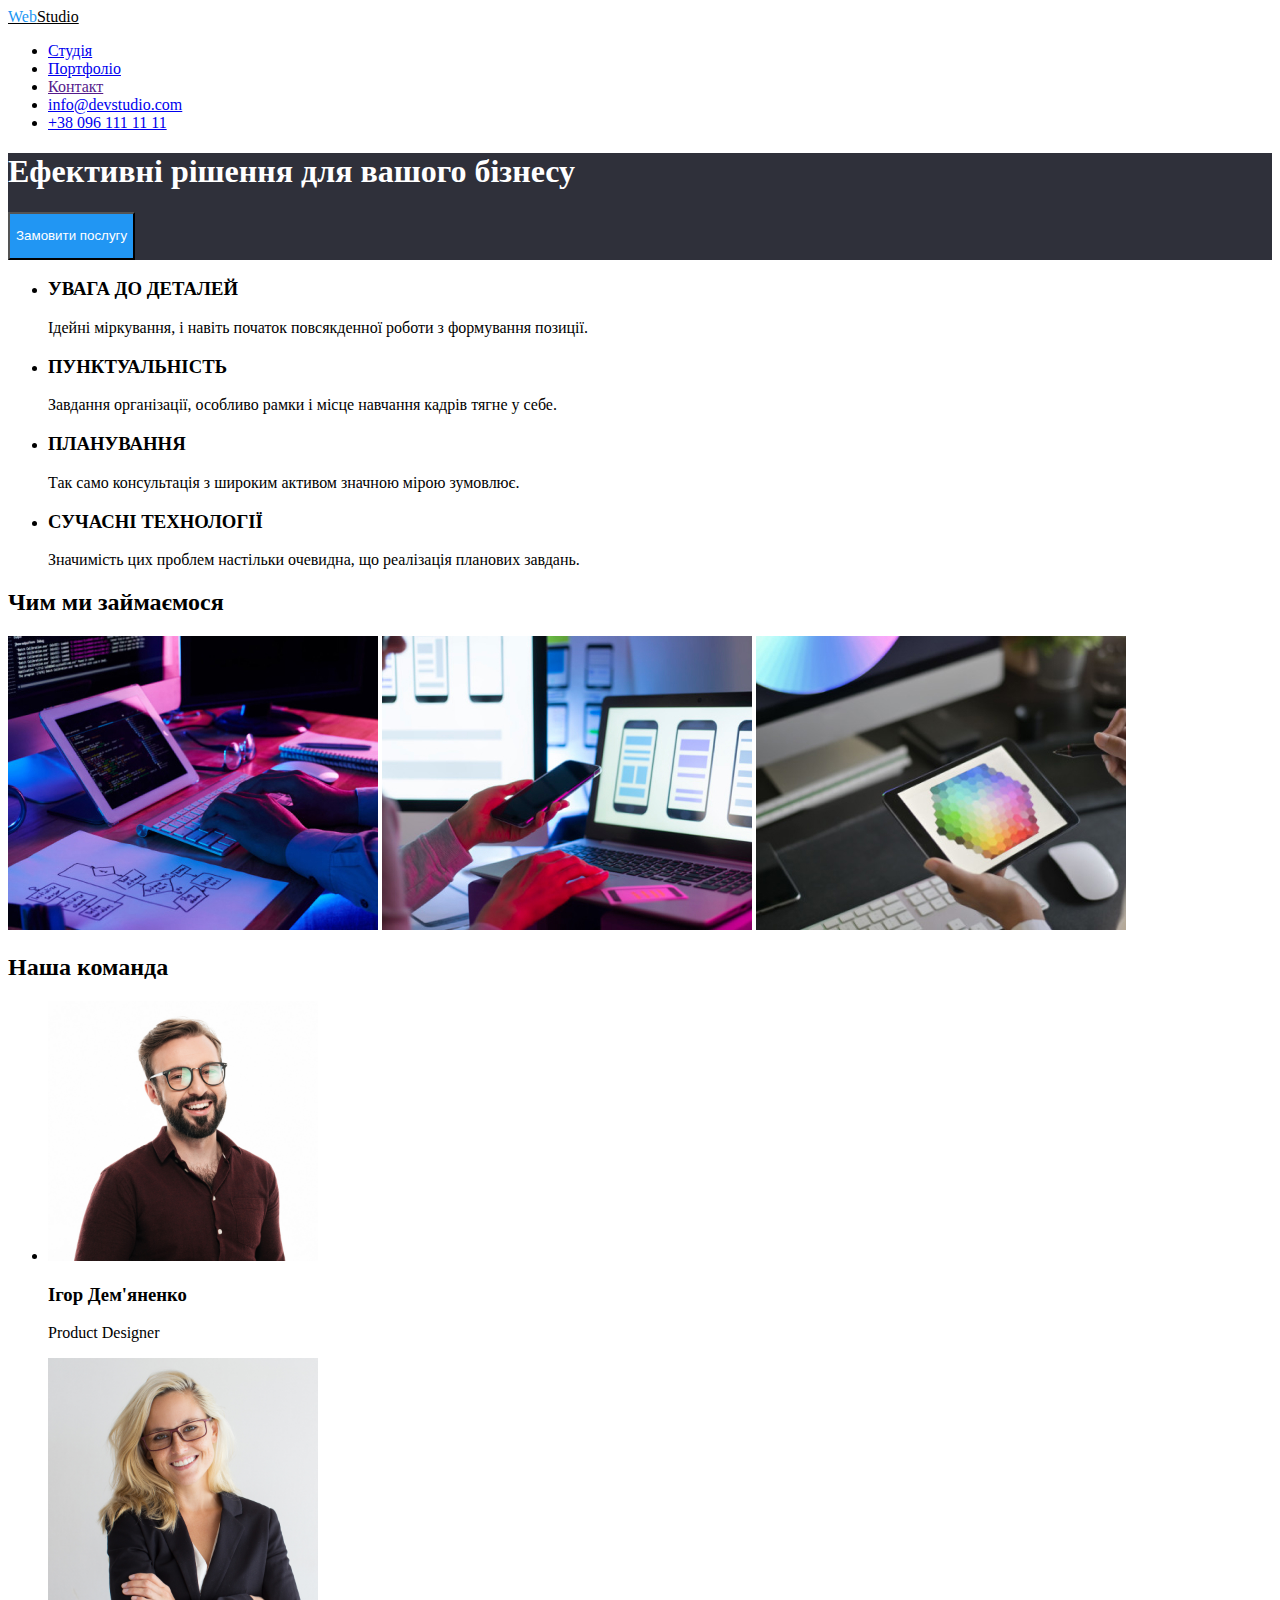
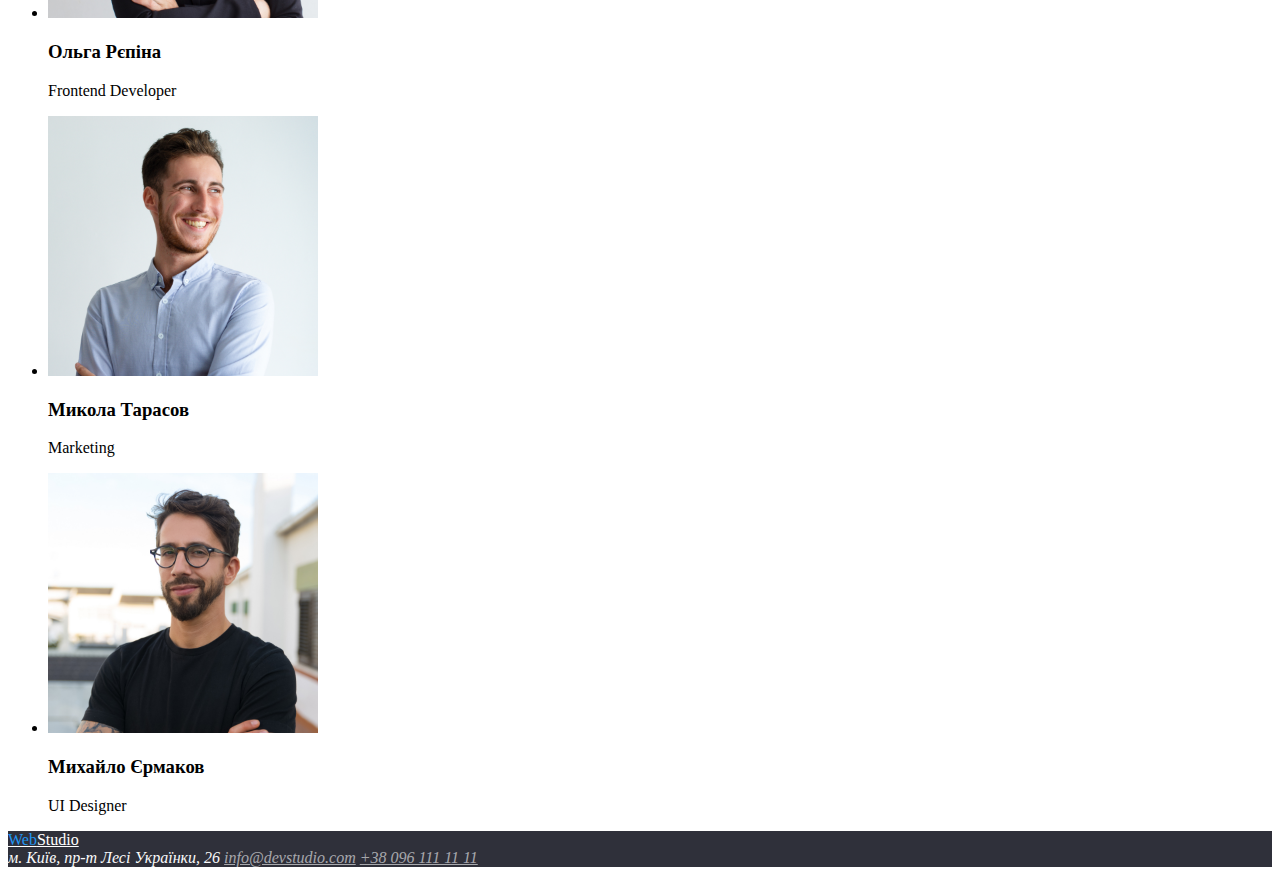
<file: index.html>
<!DOCTYPE html>
<html lang="uk">
<head>
    <meta charset="UTF-8">
    <meta name="viewport" content="width=device-width, initial-scale=1.0">  
    <link rel="stylesheet" href="./css/styles.css" />
    <title>WebStudio</title>
    
</head>
<body>
    
    <header>
        <a href="" class="link"><span class="link-span">Web</span>Studio</a>
        <nav>
            <ul>
                <li><a href="#">Студія</a></li>
                <li><a href="./portfolio.html">Портфоліо</a></li>
                <li><a href="">Контакт</a></li>
                <li><a href="mailto:info@devstudio.com">info@devstudio.com</a></li>
                <li><a href="tel:+380961111111">+38 096 111 11 11</a></li>
            </ul>
        </nav>
    
    </header>

    <main>
       
        <section class="section">
            <h1 class="section-title">Ефективні рішення для вашого бізнесу</h1>
            <button class="section-btn"><p class="btn-text">Замовити послугу</p></button>
        </section>
        <section> 
            <ul>
            <li>        
          <h3> УВАГА ДО ДЕТАЛЕЙ</h3>
             <p>Ідейні міркування, і навіть початок повсякденної роботи з формування позиції.</p>
            </li>
        
            <li>
          <h3>ПУНКТУАЛЬНІСТЬ</h3>
          <p>Завдання організації, особливо рамки і місце навчання кадрів тягне у себе.</p>
        </li>
        
            <li>
            <h3>ПЛАНУВАННЯ</h3>
            <p>Так само консультація з широким активом значною мірою зумовлює.</p> 
            </li>
            <li>          
            <h3>СУЧАСНІ ТЕХНОЛОГІЇ</h3>
            <p>Значимість цих проблем настільки очевидна, що реалізація планових завдань.</p>
            </li>
        </ul>
        </section>
        <section>
            <h2>Чим ми займаємося</h2>
            <img src="imeges/img1.jpg" alt="comp" height="294px" width="370px">
            <img src="imeges/img2.jpg" alt="tel"  height="294px" width="370px">
            <img src="imeges/img3.jpg" alt="colors"  height="294px" width="370px">
        </section>
        <section>
            <h2>Наша команда</h2>
            <ul>
                <li>
                    <img src="imeges/men1.jpg" alt="men1" height="260px" width="270px">
                    <h3>Ігор Дем'яненко</h3>
                    <p>Product Designer</p>
                    
                </li>
                <li>
                   <img src="imeges/women1.jpg" alt="women1"  height="260px" width="270px">
                   <h3>Ольга Рєпіна</h3>
                   <p>Frontend Developer</p>
                </li>
                <li>
                  <img src="imeges/men2.jpg" alt="men2" height="260px" width="270px">
                  <h3>Микола Тарасов</h3>
                  <p>Marketing</p>
                </li>
                <li>
                    <img src="imeges/men3.jpg" alt="men3" height="260px" width="270px">
                    <h3>Михайло Єрмаков</h3>
                    <p>UI Designer</p>
                </li>
                
           
            
           
            </ul>
        </section>
    </main>
    <footer class="footer">
      
        <a href="" class="footer-link"><span class="link-span-rep">Web</span>Studio</a>
       
                <address class="footer-address">м. Київ, пр-т Лесі Українки, 26
                    <a href="mailto:info@devstudio.com" class="address-link">info@devstudio.com</a>
                    
                    <a href="tel:+380961111111" class="address-link-rep">+38 096 111 11 11</a>
                </address>
           
               
    </footer>

</body>
</html>
</file>
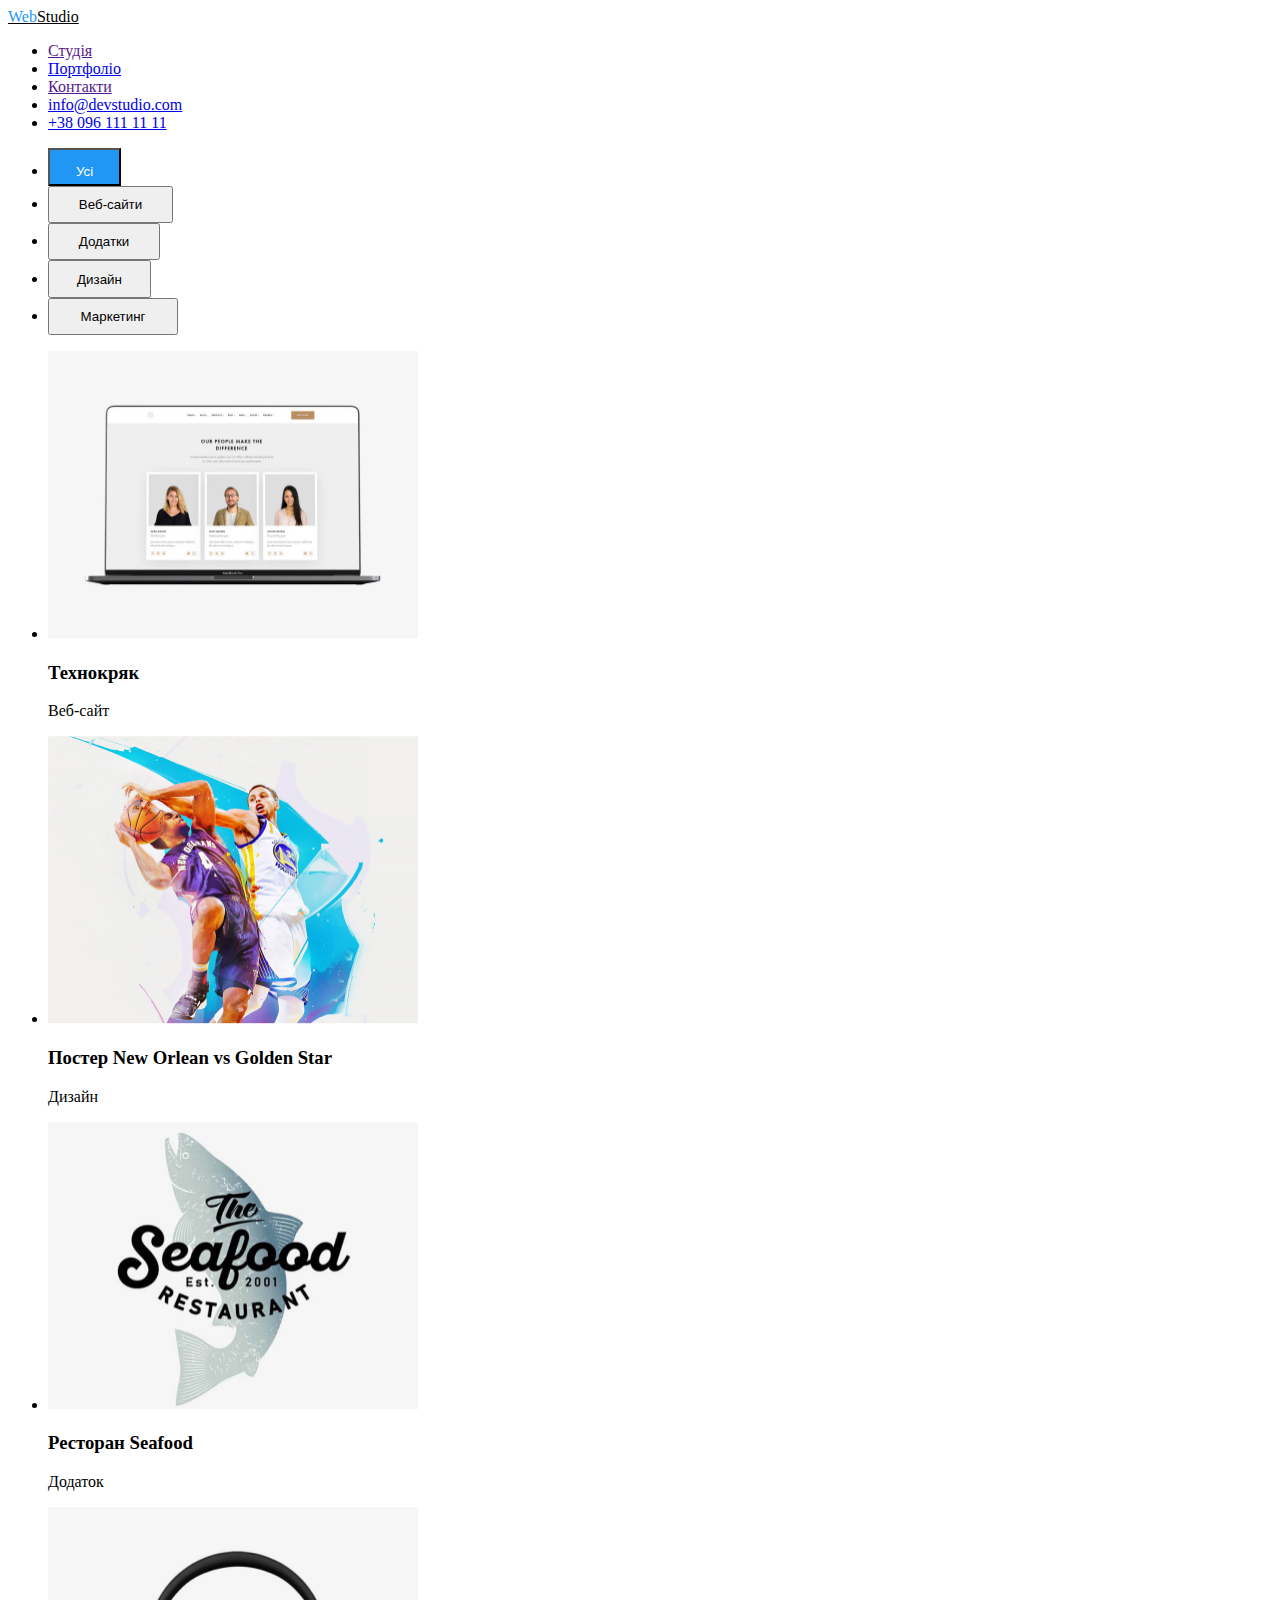
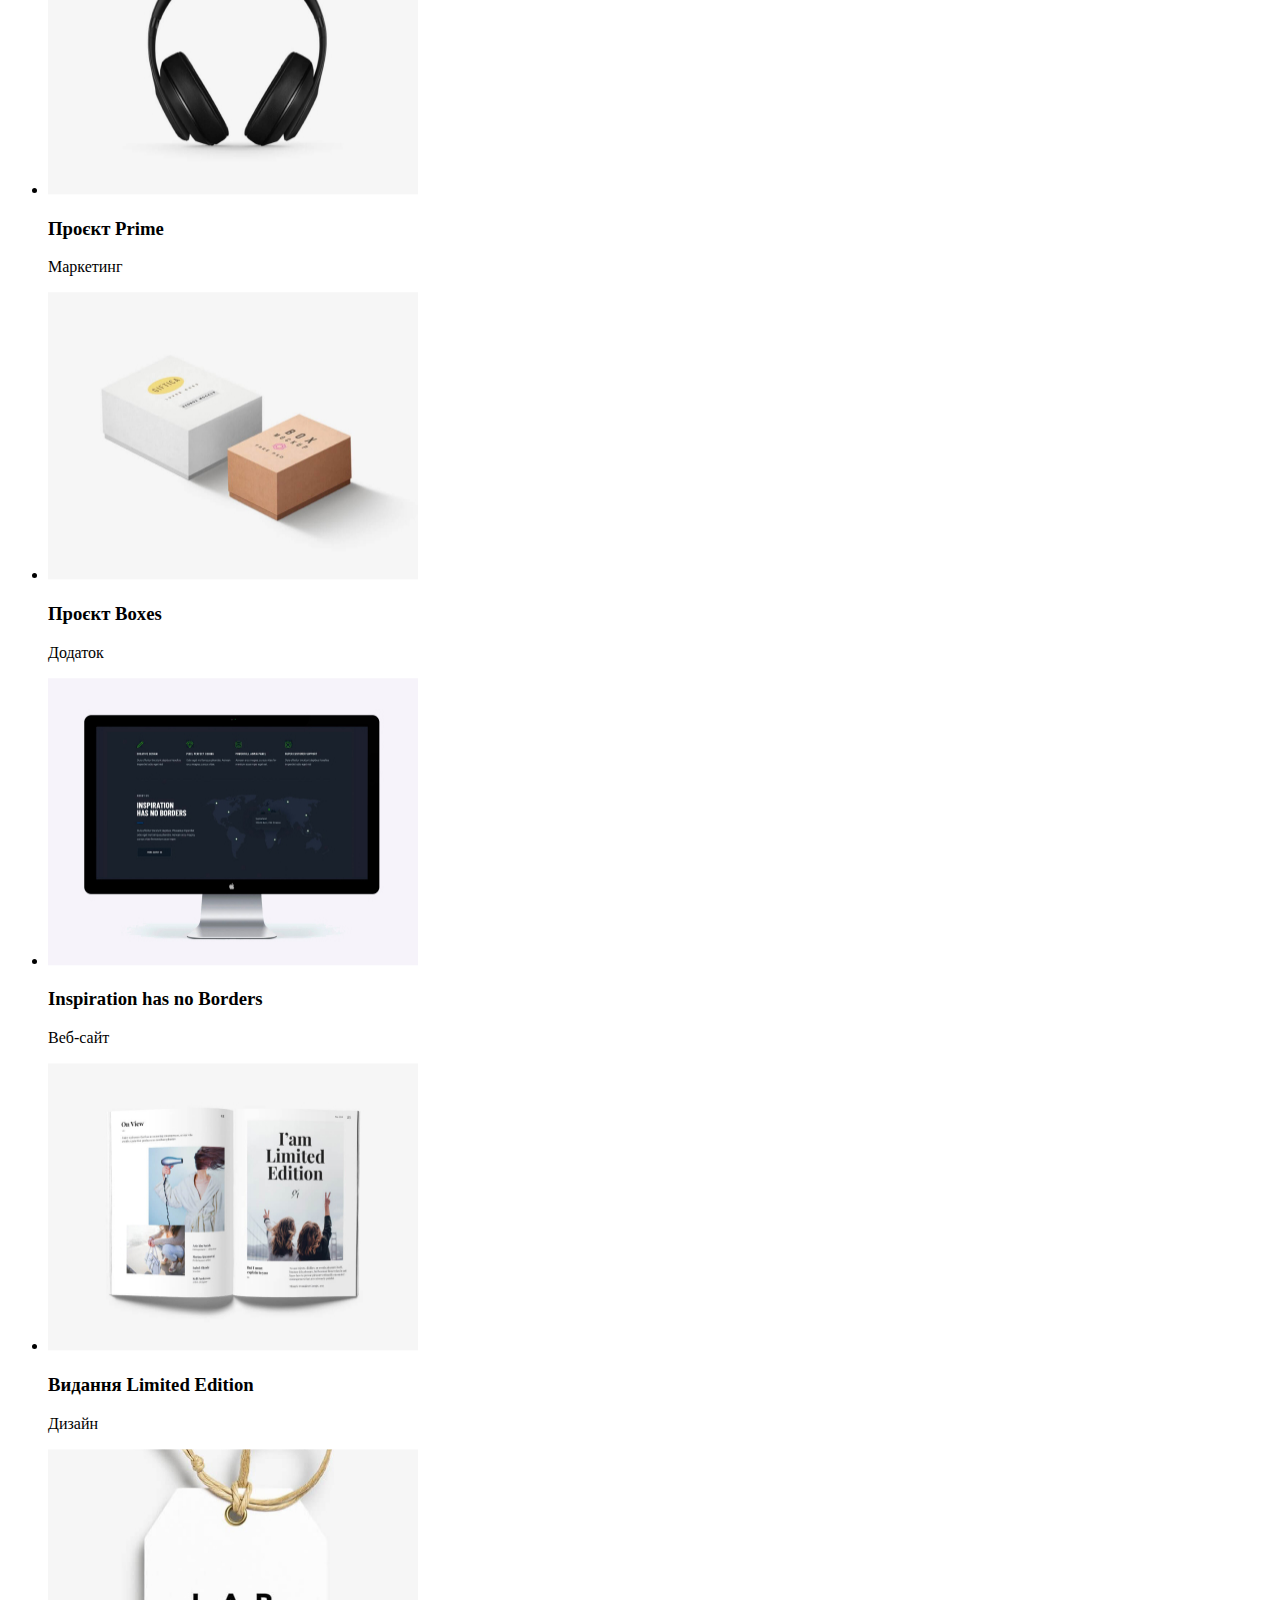
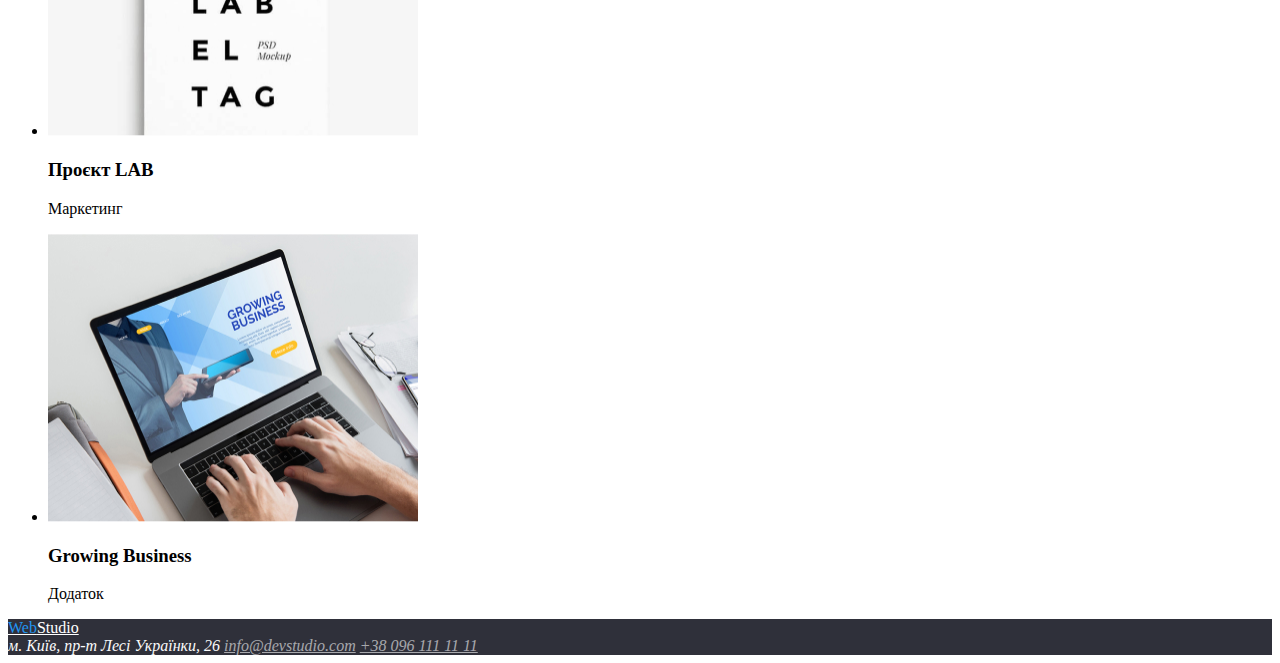
<file: portfolio.html>
<!DOCTYPE html>
<html lang="en">
<head>
    <meta charset="UTF-8">
    <meta name="viewport" content="width=device-width, initial-scale=1.0">
    <link rel="stylesheet" href="./css/styles.css">
    <title>Document</title>
    
</head>
<body>
    <header>
        <a href="" class="link"><span class="link-span">Web</span>Studio</a>
        <nav>
            <ul>
                <li><a href="">Студія</a></li>
                <li><a href="#">Портфоліо</a></li>
                <li><a href="">Контакти</a></li>
                <li><a href="mailto:info@devstudio.com">info@devstudio.com</a></li>
                <li><a href="tel:+380961111111">+38 096 111 11 11</a></li>
            </ul>
        </nav>
    </header>
    <main>
       
<section>
 <ul>
    <li>
        <button class="btn"><p class="btn-text">Усі</p></button>
    </li>

    <li>
        <button style="height: 37.22px;width: 125px;">Веб-сайти</button>
    </li>

    <li>
        <button style="height: 37.22px; width: 112px;">Додатки</button>
    </li>

    <li>
        <button style="height: 37.22px; width: 103px;">Дизайн</button>
    </li>

    <li>
        <button style="height: 37.22px; width: 130px;">Маркетинг</button>
    </li>
</ul>
<ul>
    <li>
        <img src="imeges/img1.1.jpg" alt="nout" height="287.95px" width="370px">
        <h3>Технокряк</h3>
        <p>Веб-сайт</p>
    </li>
    <li>
        <img src="imeges/img2.1.jpg" alt="boys"  height="287.95px" width="370px">
        <h3>Постер New Orlean vs Golden Star</h3>
        <p>Дизайн</p>
    </li>
    <li>
        <img src="imeges/img3.1.jpg" alt="fish"  height="287.95px" width="370px">
        <h3>Ресторан Seafood</h3>
        <p>Додаток</p>
    </li>
    <li>
        <img src="imeges/img4.jpg" alt="earphones" height="287.95px" width="370px">
        <h3>Проєкт Prime</h3>
        <p>Маркетинг</p>
    </li>
    <li>
        <img src="imeges/img5.jpg" alt="box" height="287.95px" width="370px">
        <h3>Проєкт Boxes</h3>
        <p>Додаток</p>
    </li>
    <li>
        <img src="imeges/img6.jpg" alt="comp2" height="287.95px" width="370px">
      <h3>Inspiration has no Borders</h3> 
      <p>Веб-сайт</p>
    </li>
    <li>
        <img src="imeges/img7.jpg" alt="book" height="287.95px" width="370px">
       <h3>Видання Limited Edition</h3> 
      <p>Дизайн</p> 
    </li>
    <li>
        <img src="imeges/img8.jpg" alt="lab" height="287.95px" width="370px">
        <h3>Проєкт LAB</h3>
        <p>Маркетинг</p>
    </li>
    <li>
        <img src="imeges/img9.jpg" alt="comp3" height="287.95px" width="370px">
        <h3>Growing Business</h3>
        <p>Додаток</p>
    </li>
    </ul>
</section>   
    </main>
    <footer  class="footer">
<a href="" class="footer-link"><span class="link-span-rep">Web</span>Studio</a>

<address  class="footer-address">м. Київ, пр-т Лесі Українки, 26
    <a href="mailto:info@example.com" class="address-link">info@devstudio.com</a>

    <a href="tel:+380961111111" class="address-link-rep">+38 096 111 11 11</a>
</address>
    </footer>
</body>
</html>
</file>
<file: css/styles.css>
.section {
    background-color:rgba(47, 48, 58, 1) ;
}
.section-title {
    color: white;
}
.section-btn {
    background-color: rgba(33, 150, 243, 1);
}
.btn-text {
    color: white;
}
.link {
color: black;
}
.link-span {
    color: rgba(33, 150, 243, 1);
}
.footer {
    background-color: rgba(47, 48, 58, 1);
}
.footer-link {
    color: white;
}
.link-span-rep {
    color: rgba(33, 150, 243, 1);
}
.address-link {
    color: rgba(250, 250, 250, 0.6)
}
.address-link-rep {
        color: rgba(250, 250, 250, 0.6)
}
.footer-address {
    color: rgb(250, 250, 250);
}
.btn {
    background-color: rgba(33, 150, 243, 1);
        height: 38px;
        width: 73px;
}
</file>
